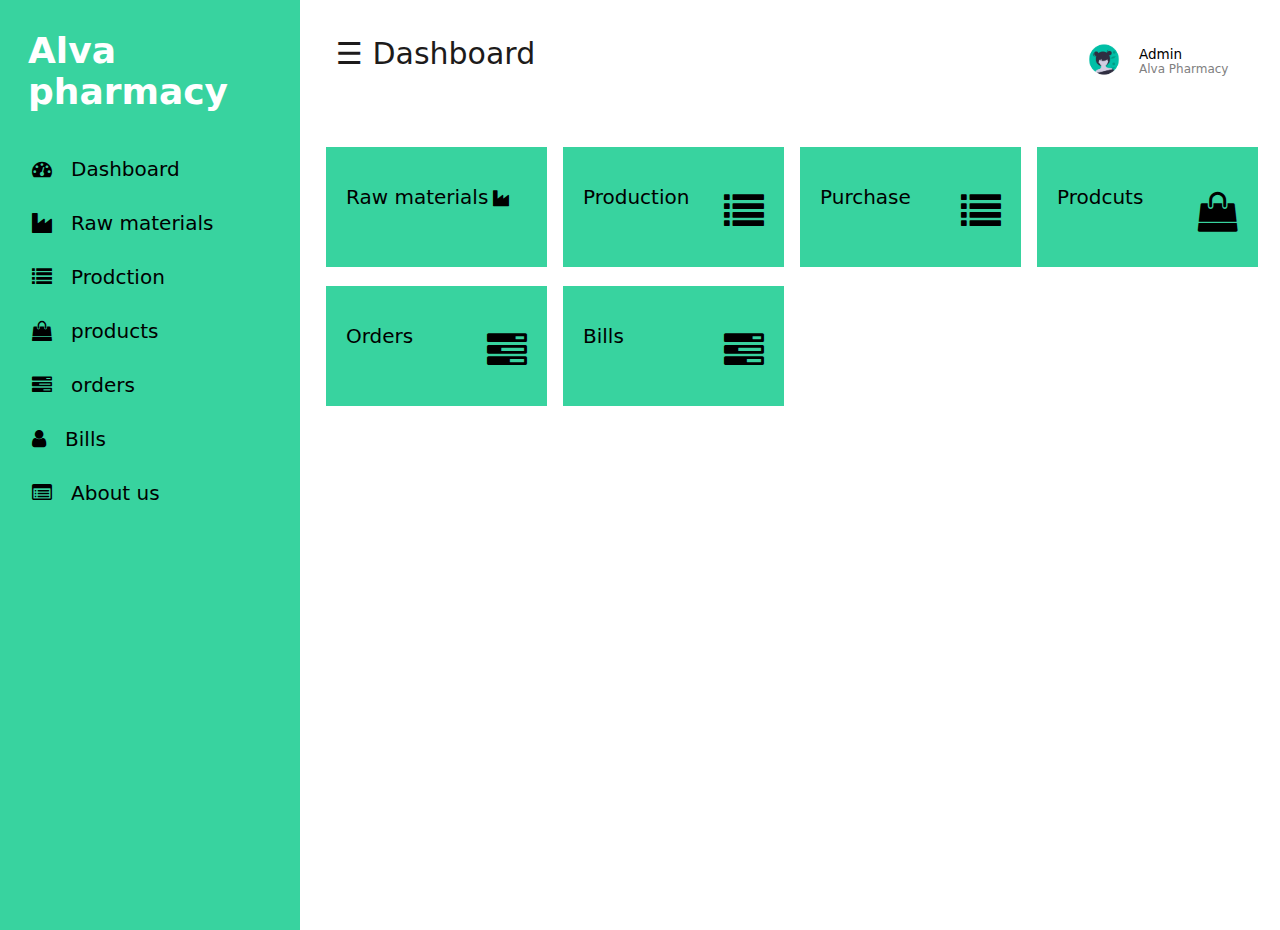
<file: dashboard/index.html>
<!Doctype HTML>
<html>
<head>
	<title>Dashboard</title>
	<link rel="stylesheet" href="css/style.css" type="text/css"/>
	<link rel="stylesheet" href="https://cdnjs.cloudflare.com/ajax/libs/font-awesome/4.7.0/css/font-awesome.min.css">
</head>


<body>
	
	<div id="mySidenav" class="sidenav">
	<p class="logo">Alva pharmacy</p>
  <a href="#" class="icon-a"><i class="fa fa-dashboard icons"></i> &nbsp;&nbsp;Dashboard</a>
  <a href="#"class="icon-a"><i class="fa fa-industry"></i> &nbsp;&nbsp;Raw materials</a>
  <a href="#"class="icon-a"><i class="fa fa-list icons"></i> &nbsp;&nbsp;Prodction</a>
  <a href="#"class="icon-a"><i class="fa fa-shopping-bag icons"></i> &nbsp;&nbsp;products</a>
  <a href="#"class="icon-a"><i class="fa fa-tasks icons"></i> &nbsp;&nbsp;orders</a>
  <a href="#"class="icon-a"><i class="fa fa-user icons"></i> &nbsp;&nbsp;Bills</a>
  <a href="#"class="icon-a"><i class="fa fa-list-alt icons"></i> &nbsp;&nbsp;About us</a>


</div>
<div id="main">

	<div class="head">
		<div class="col-div-6">
<span style="font-size:30px;cursor:pointer; color: rgb(29, 27, 27);" class="nav"  >&#9776; Dashboard</span>
<span style="font-size:30px;cursor:pointer; color: rgb(29, 27, 27);" class="nav2"  >&#9776; Dashboard</span>
</div>
	
	<div class="col-div-6">
	<div class="profile">

		<img src="images/user.png" class="pro-img" />
		<p>Admin <span>Alva Pharmacy</span></p>
	</div>
</div>
	<div class="clearfix"></div>
</div>

	<div class="clearfix"></div>
	<br/>
	
	<div class="col-div-3">
		<div class="box">
			<p><span>Raw materials</span></p>
			<i class="fa fa-industry"></i>
		</div>
	</div>
	<div class="col-div-3">
		<div class="box">
			<p><span>Production</span></p>
			<i class="fa fa-list box-icon"></i>
		</div>
	</div>
	<div class="col-div-3">
		<div class="box">
			<p><span>Purchase</span></p>
			<i class="fa fa-list box-icon"></i>
		</div>
	</div>
	<div class="col-div-3">
		<div class="box">
			<p><span>Prodcuts</span></p>
			<i class="fa fa-shopping-bag box-icon"></i>
		</div>
	</div>
	<div class="col-div-3">
		<div class="box">
			<p><span>Orders</span></p>
			<i class="fa fa-tasks box-icon"></i>
		</div>
	</div>
	<div class="col-div-3">
		<div class="box">
			<p><span>Bills</span></p>
			<i class="fa fa-tasks box-icon"></i>
		</div>
	</div>
	<div class="clearfix"></div>
	<br/><br/>
<script src="https://ajax.googleapis.com/ajax/libs/jquery/3.5.1/jquery.min.js"></script>
<script>

  $(".nav").click(function(){
    $("#mySidenav").css('width','70px');
    $("#main").css('margin-left','70px');
    $(".logo").css('visibility', 'hidden');
    $(".logo span").css('visibility', 'visible');
     $(".logo span").css('margin-left', '-10px');
     $(".icon-a").css('visibility', 'hidden');
     $(".icons").css('visibility', 'visible');
     $(".icons").css('margin-left', '-8px');
      $(".nav").css('display','none');
      $(".nav2").css('display','block');
  });

$(".nav2").click(function(){
    $("#mySidenav").css('width','300px');
    $("#main").css('margin-left','300px');
    $(".logo").css('visibility', 'visible');
     $(".icon-a").css('visibility', 'visible');
     $(".icons").css('visibility', 'visible');
     $(".nav").css('display','block');
      $(".nav2").css('display','none');
 });

</script>

</body>


</html>
</file>
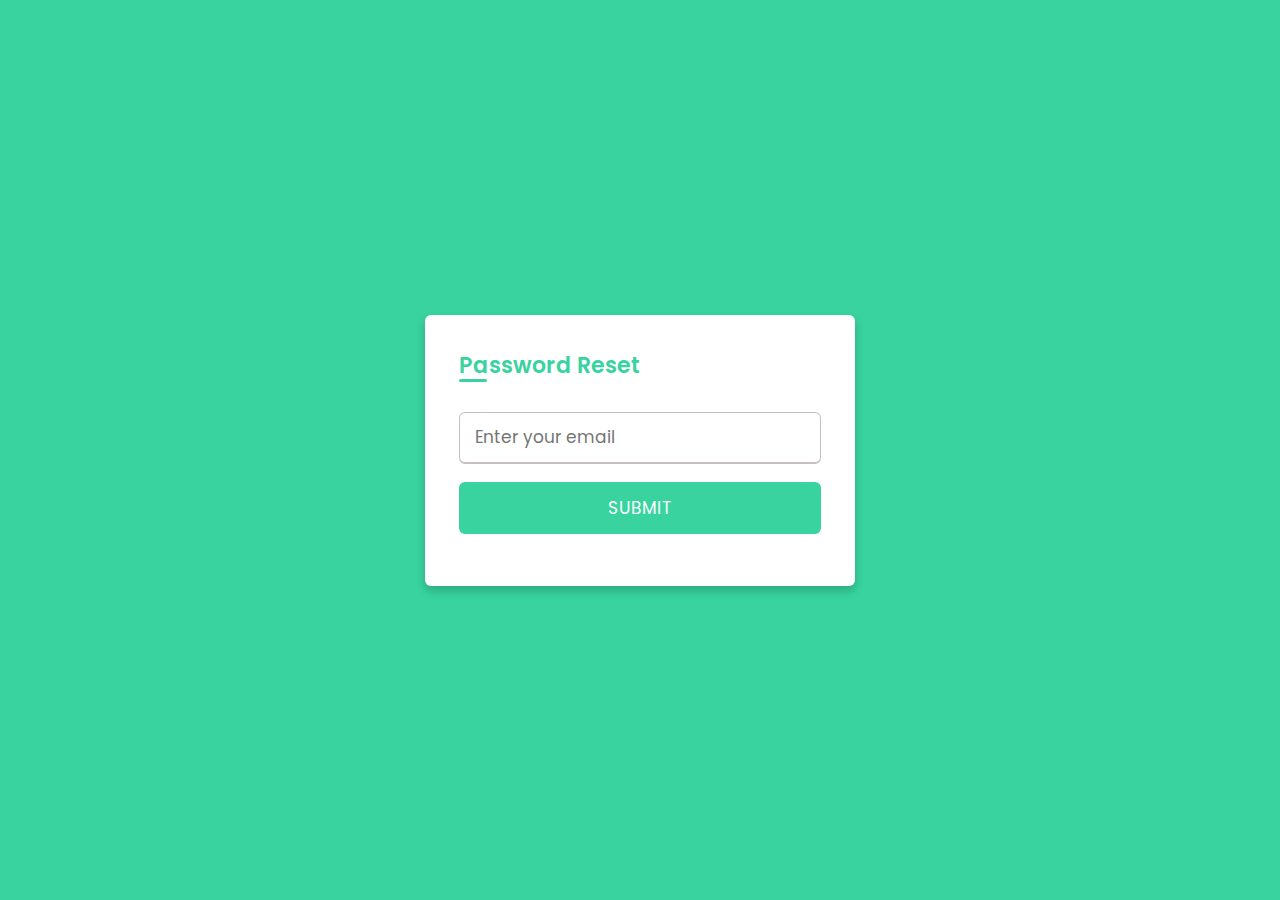
<file: forgot.html>
<!DOCTYPE html>
<!-- Coding by CodingLab | www.codinglabweb.com-->
<html lang="en" dir="ltr">
  <head>
    <meta charset="UTF-8">
    <meta name="viewport" content="width=device-width, initial-scale=1.0">
    <!--<title> Registration or Sign Up form in HTML CSS | CodingLab </title>-->
    <link rel="stylesheet" href="reg.css">
   </head>
<body>
  <div class="wrapper">
    <h2>Password Reset</h2>
    <form action="#">
      <div class="input-box">
        <input type="text" placeholder="Enter your email" required>
      </div>
      <div class="input-box button">
        <input type="Submit" value="SUBMIT">
      </div>
    </form>
  </div>
</body>
</html>
</file>
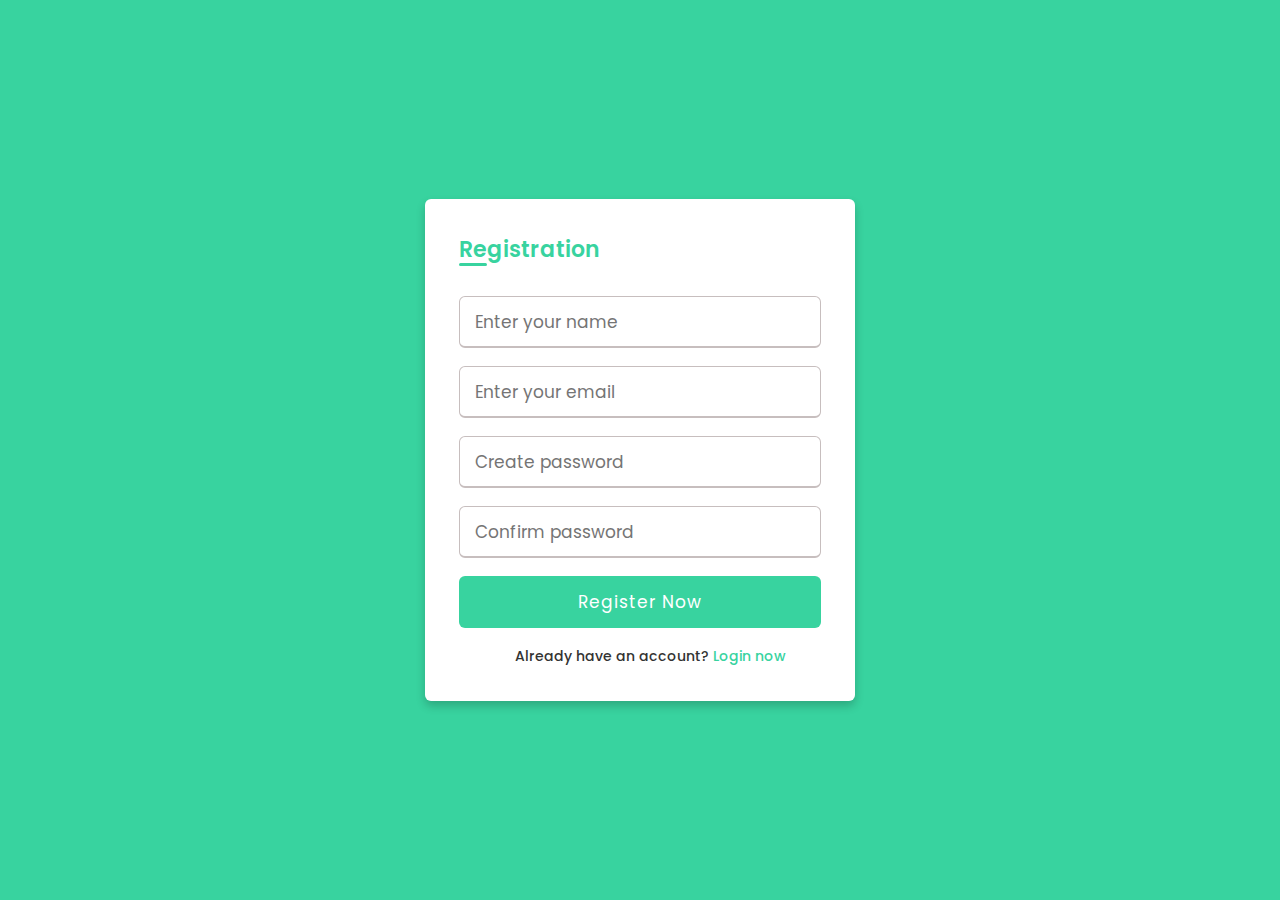
<file: reg.html>
<!DOCTYPE html>
<!-- Coding by CodingLab | www.codinglabweb.com-->
<html lang="en" dir="ltr">
  <head>
    <meta charset="UTF-8">
    <meta name="viewport" content="width=device-width, initial-scale=1.0">
    <!--<title> Registration or Sign Up form in HTML CSS | CodingLab </title>-->
    <link rel="stylesheet" href="reg.css">
   </head>
<body>
  <div class="wrapper">
    <h2>Registration</h2>
    <form action="#">
      <div class="input-box">
        <input type="text" placeholder="Enter your name" required>
      </div>
      <div class="input-box">
        <input type="text" placeholder="Enter your email" required>
      </div>
      <div class="input-box">
        <input type="password" placeholder="Create password" required>
      </div>
      <div class="input-box">
        <input type="password" placeholder="Confirm password" required>
      </div>
      <div class="input-box button">
        <input type="Submit" value="Register Now">
      </div>
      <div class="text">
        <h3>Already have an account? <a href="Login.html">Login now</a></h3>
      </div>
    </form>
  </div>
</body>
</html>
</file>
<file: dashboard/css/style.css>
body{
	margin:0px;
	padding: 0px;
	background-color:white;
	overflow: hidden;
	font-family: system-ui;
}
.clearfix{
	clear: both;
}
.logo{
	margin: 0px;
	margin-left: 28px;
    font-weight: bold;
    color: white;
    margin-bottom: 30px;
}
.logo span{
	color: #f7403b;
}
.sidenav {
  height: 100%;
  width: 300px;
  position: fixed;
  z-index: 1;
  top: 0;
  left: 0;
  background-color: #38d39f;
  overflow: hidden;
  transition: 0.5s;
  padding-top: 30px;
}
.sidenav a {
  padding: 15px 8px 15px 32px;
  text-decoration: none;
  font-size: 20px;
  color: black;
  display: block;
  transition: 0.3s;
}
.sidenav a:hover {
  color: whitesmoke;
  background-color:#38d39f;
}
.sidenav{
  position: absolute;
  top: 0;
  right: 25px;
  font-size: 36px;
}
#main {
  transition: margin-left .5s;
  padding: 16px;
  margin-left: 300px;
}
.head{
	padding:20px;
}
.col-div-6{
	width: 50%;
	float: left;
}
.profile{
	display: inline-block;
	float: right;
	width: 160px;
}
.pro-img{
	float: left;
	width: 40px;
	margin-top: 5px;
}
.profile p{
	color: black;
	font-weight: 500;
	margin-left: 55px;
	margin-top: 10px;
	font-size: 13.5px;
}
.profile p span{
	font-weight: 400;
    font-size: 12px;
    display: block;
    color: grey;
}
.col-div-3{
	width: 25%;
	float: left;
  padding-top: 2%;
}
.box{
	width: 85%;
	height: 100px;
	background-color: #38d39f;
	margin-left: 10px;
	padding:10px;
}
.box p{
	 font-size: 35px;
    color: white;
    font-weight: bold;
    line-height: 30px;
    padding-left: 10px;
    margin-top: 20px;
    display: inline-block;
}
.box p span{
	font-size: 20px;
	font-weight: 400;
	color: black;
}
.box-icon{
	font-size: 40px!important;
    float: right;
    margin-top: 35px!important;
    color: black;
    padding-right: 10px;
}
.col-div-8{
	width: 70%;
	float: left;
}
.col-div-4{
	width: 30%;
	float: left;
}
.content-box{
	padding: 20px;
}
.content-box p{
	margin: 0px;
    font-size: 20px;
    color: #f7403b;
}
.content-box p span{
	float: right;
    background-color: #ddd;
    padding: 3px 10px;
    font-size: 15px;
}
.box-8, .box-4{
	width: 95%;
	background-color: #38d39f;
	height: 330px;
	
}
.nav2{
	display: none;
}

.box-8{
	margin-left: 10px;
}
</file>
<file: reg.css>
@import url('https://fonts.googleapis.com/css?family=Poppins:400,500,600,700&display=swap');
*{
  margin: 0;
  padding: 0;
  box-sizing: border-box;
  font-family: 'Poppins', sans-serif;
}
body{
  min-height: 100vh;
  display: flex;
  align-items: center;
  justify-content: center;
  background: #38d39f;
}
.wrapper{
  position: relative;
  max-width: 430px;
  width: 100%;
  background: #fff;
  padding: 34px;
  border-radius: 6px;
  box-shadow: 0 5px 10px rgba(0,0,0,0.2);
}
.wrapper h2{
  position: relative;
  font-size: 22px;
  font-weight: 600;
  color: #38d39f;
}
.wrapper h2::before{
  content: '';
  position: absolute;
  left: 0;
  bottom: 0;
  height: 3px;
  width: 28px;
  border-radius: 12px;
  background: #38d39f;
}
.wrapper form{
  margin-top: 30px;
}
.wrapper form .input-box{
  height: 52px;
  margin: 18px 0;
}
form .input-box input{
  height: 100%;
  width: 100%;
  outline: none;
  padding: 0 15px;
  font-size: 17px;
  font-weight: 400;
  color: #333;
  border: 1.5px solid #C7BEBE;
  border-bottom-width: 2.5px;
  border-radius: 6px;
  transition: all 0.3s ease;
}
.input-box input:focus,
.input-box input:valid{
  border-color: #38d39f;
}
form h3{
  color: #707070;
  font-size: 14px;
  font-weight: 500;
  margin-left: 10px;
}
.input-box.button input{
  color: #fff;
  letter-spacing: 1px;
  border: none;
  background: #38d39f;
  cursor: pointer;
}
.input-box.button input:hover{
  background: #38d39f;
}
form .text h3{
 color: #333;
 width: 100%;
 text-align: center;
}
form .text h3 a{
  color: #38d39f;
  text-decoration: none;
}
form .text h3 a:hover{
  text-decoration: underline;
}
</file>
